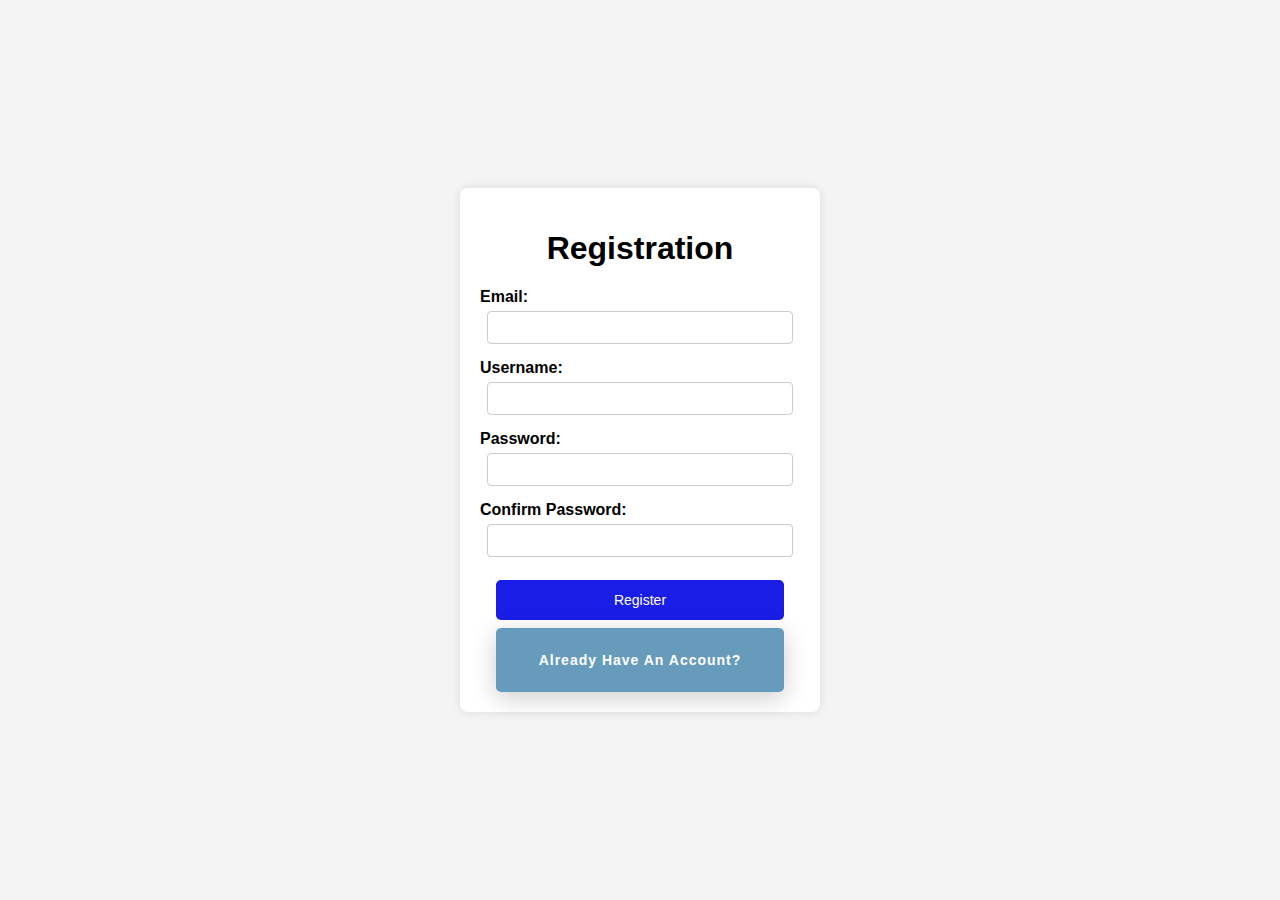
<file: index.html>
<!DOCTYPE html>
<html lang="en">
<head>
    <meta charset="UTF-8">
    <title>Registration</title>
    <link rel="stylesheet" href="styles/style.css">
</head>
<body>
    <div id="notificationBar" class="notification"></div>

    <div class="form-container">
        <h1>Registration</h1>
        <form id="registrationForm" novalidate>
            <div class="form-group">
                <label>Email:</label>
                <input type="email" id="regEmail" required>
                <small class="error-message" id="emailError"></small>
            </div>
            <div class="form-group">
                <label>Username:</label>
                <input type="text" id="regUsername" required>
                <small class="error-message" id="usernameError"></small>
            </div>
            <div class="form-group">
                <label>Password:</label>
                <input type="password" id="regPassword" required>
                <small class="error-message" id="passwordError"></small>
            </div>
            <div class="form-group">
                <label>Confirm Password:</label>
                <input type="password" id="regConfirmPassword" required>
                <small class="error-message" id="confirmPasswordError"></small>
            </div>
            <button type="submit">Register</button>
        </form>
        <div id="registrationFeedback"></div>
        <button class="animated-button" onclick="location.href='login.html'"><span>Already Have An Account?</span></button>
    </div>

    <script src="script/registration.js"></script>
</body>
</html>
</file>
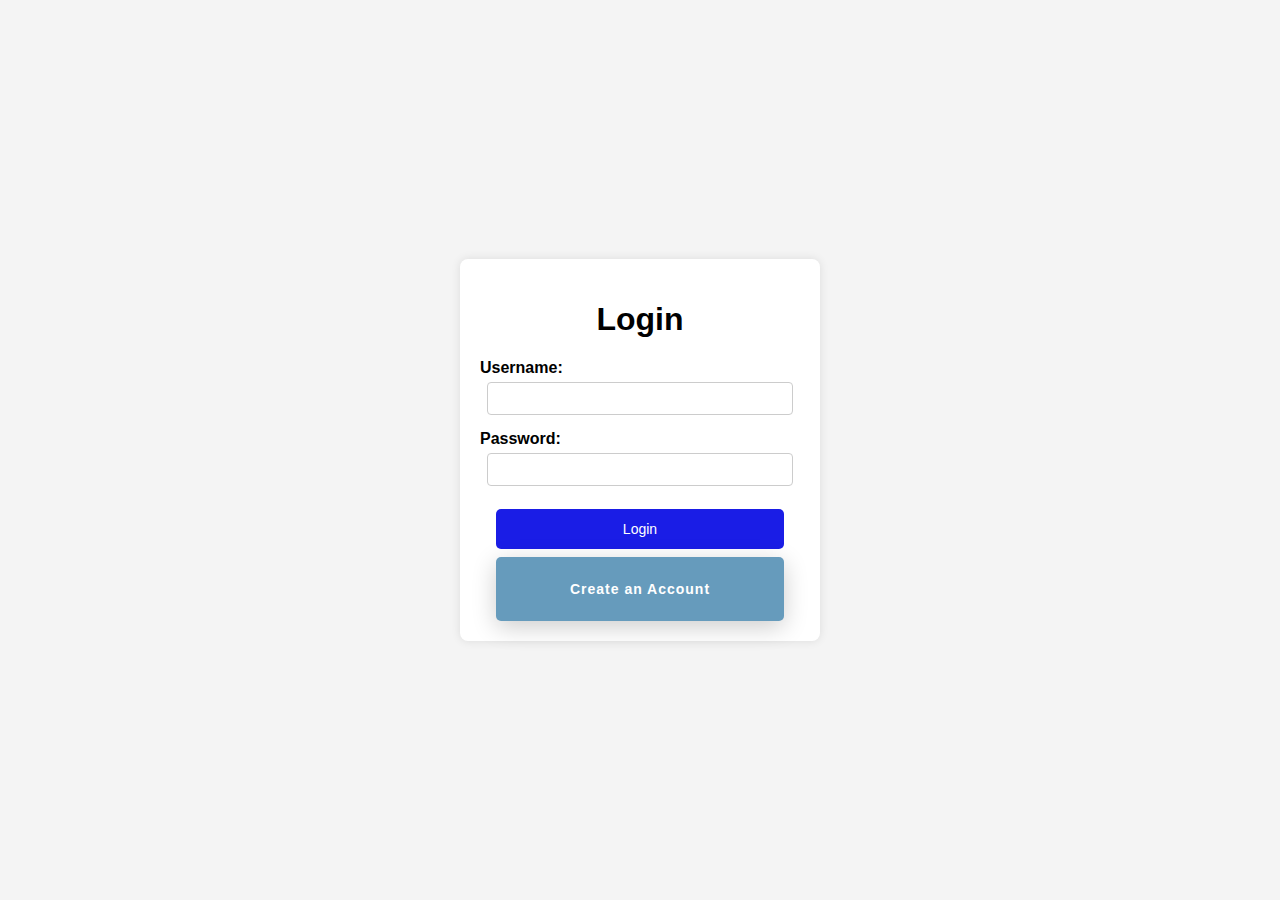
<file: login.html>
<!DOCTYPE html>
<html lang="en">
<head>
  <meta charset="UTF-8" />
  <title>Login</title>
  <link rel="stylesheet" href="styles/style.css" />
</head>
<body>
    <div id="notificationBar" class="notification"></div>

    <div class="form-container">
        <h1>Login</h1>

        <form id="loginForm" novalidate>
            <div class="form-group">
                <label for="loginUsername">Username:</label>
                <input type="text" id="loginUsername" name="loginUsername" required />
                <small class="error-message" id="loginUserError"></small>
            </div>

            <div class="form-group">
                <label for="loginPassword">Password:</label>
                <input type="password" id="loginPassword" name="loginPassword" required />
                <small class="error-message" id="loginPassError"></small>
            </div>

            <button type="submit">Login</button>
        </form>

        <div id="loginFeedback"></div>

        <button class="animated-button" onclick="location.href='index.html'">
            <span>Create an Account</span>
        </button>
        
    </div>

    <script src="script/data.js"></script>
    <script src="script/login.js"></script>
</body>
</html>
</file>
<file: styles/style.css>
/* Light Background */
body {
    font-family: Arial, sans-serif;
    background-color: #f4f4f4; /* Light gray background */
    margin: 0;
    padding: 0;
    display: flex;
    flex-direction: column;
    align-items: center;
    justify-content: center;
    height: 100vh;
}

/* Notification Bar */
.notification {
    position: fixed;
    top: 0;
    left: 0;
    width: 100%;
    background-color: #4CAF50;
    color: white;
    text-align: center;
    padding: 10px;
    font-size: 18px;
    opacity: 0;
    transition: opacity 0.5s ease-in-out;
    z-index: 1000;
}

.notification.show {
    opacity: 1;
}

/* Form Container */
.form-container {
    background: white;
    padding: 20px;
    border-radius: 8px;
    box-shadow: 0px 0px 10px rgba(0, 0, 0, 0.1);
    width: 320px;
    text-align: center;
}

/* Form Fields */
.form-group {
    margin-bottom: 15px;
}

label {
    display: block;
    font-weight: bold;
    text-align: left;
}

input[type="text"], 
input[type="email"], 
input[type="password"] {
    width: 90%;
    padding: 8px;
    margin-top: 5px;
    border: 1px solid #ccc;
    border-radius: 4px;
}

/* Buttons */
button {
    background-color: #1a1de6;
    color: white;
    border: none;
    padding: 10px 15px;
    width: 100%;
    border-radius: 5px;
    cursor: pointer;
    font-size: 16px;
    margin-top: 10px;
}

button:hover {
    background-color: #7328ff;
}

/* Error Message Styling */
.error-message {
    color: red;
    font-size: 0.85rem;
}

/* Success Message */
.success-message {
    color: green;
    font-weight: bold;
    margin-top: 10px;
}
/* Animated Button */
.animated-button {
    position: relative;
    display: flex;
    justify-content: center;
    align-items: center;
    border: none;
    border-radius: 5px;
    background: #669bbc;
    box-shadow: 0px 6px 24px 0px rgba(0, 0, 0, 0.2);
    overflow: hidden;
    cursor: pointer;
    transition: all 0.3s ease-in-out;
}
button, .animated-button {
    width: 90%; /* Adjusted to align with input fields */
    padding: 12px 15px; /* Reduced padding for smaller size */
    font-size: 14px; /* Reduced font size */
    margin-top: 8px; /* Slightly reduced space */
  
}

.animated-button:after {
    content: "";
    position: absolute;
    right: 0;
    width: 0%;
    height: 100%;
    background: #383f51;
    transition: all 0.4s ease-in-out;
}

.animated-button:hover::after {
    left: 0;
    width: 100%;
}

.animated-button span {
    text-align: center;
    text-decoration: none;
    width: 100%;
    padding: 12px 15px;
    color: #fff;
    font-size: 14px;
    font-weight: 700;
    letter-spacing: 1px;
    z-index: 1;
    transition: all 0.3s ease-in-out;
}

.animated-button:hover span {
    color: #ffd700;
    animation: scaleUp 0.3s ease-in-out;
}

.animated-button:not(:hover) span {
    animation: scaleDown 0.3s ease-in-out;
}

@keyframes scaleUp {
    0% { transform: scale(1); }
    50% { transform: scale(0.95); }
    100% { transform: scale(1); }
} 

@keyframes scaleDown {
    0% { transform: scale(1); }
    50% { transform: scale(0.95); }
    100% { transform: scale(1); }
}
/* Center form buttons */
.form-container button, 
.form-container .animated-button {
    margin-left: auto;
    margin-right: auto;
}
</file>
